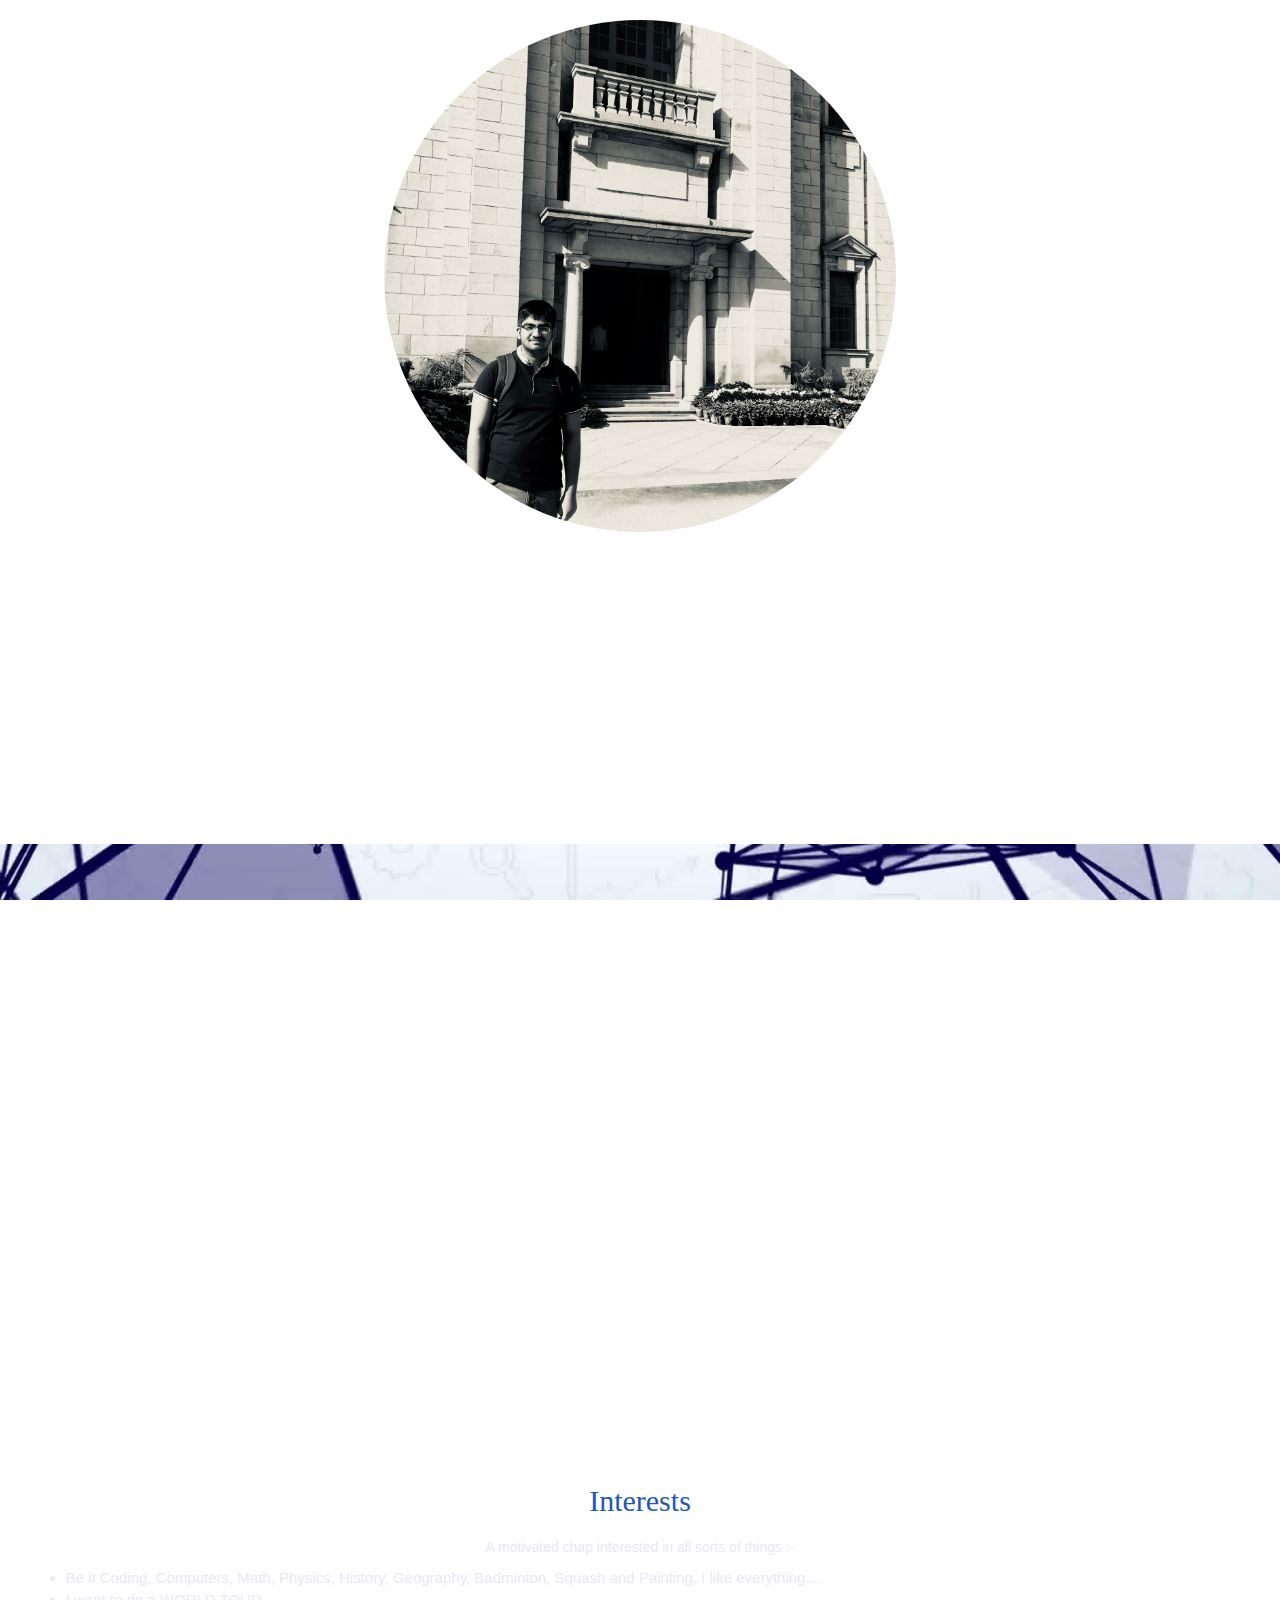
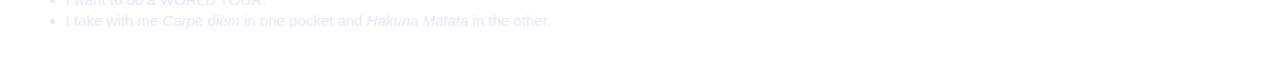
<file: aboutme.html>
<!DOCTYPE html>
<html>
<head>

 <link rel="shortcut icon" href="icon.ico">
  <link rel="stylesheet" href="https://maxcdn.bootstrapcdn.com/bootstrap/3.3.7/css/bootstrap.min.css">
   
<script src="https://ajax.googleapis.com/ajax/libs/jquery/3.3.1/jquery.min.js"></script>
<script src="https://maxcdn.bootstrapcdn.com/bootstrap/3.3.7/js/bootstrap.min.js"></script>
<link rel="stylesheet" href="aboutme.css">

</head>
<body>
<nav class="navbar navbar-fixed-top">
  <div class="container-fluid">
    <ul class="nav navbar-nav">
       <li class="active"><a href="index.html"><button class="button"><span>Home</span></button></a></li>
      <li class="active"><a href="aboutme.html"><button class="button"><span>About Me</span></button></a></li>
      <!-- <li class="active"><a href="AdityaCV.pdf"><button class="button"><span>Resume</span></button></a></li> -->
       <li class="active"><a href="courses.html"><button class="button"><span>Courses</span></button></a></li>
      <li class="active"><a href="projects.html"><button class="button"><span>Projects</span></button></a></li>
      <!-- <li class="active"><a href="team.html"><button class="button"><span>Our Team</span></button></a></li> -->
      <li class="active"><a href="contact.html"><button class="button"><span>Contact</span></button></a></li>
    </ul>
  </div>
</nav>
<div class="whitebg greytext cenalign"></div>
<br/>

<div><img src="./Images/IMG_1.jpg" alt="Avatar" class="imgcenter"></div>
<br/>
<div class="intro1 cenalign">
  <h3>About Me</h3>
</br>
  <h4 class="bluecol">Aditya Sharma</h4>
</br>
  <p>I am a Third Year Student at Indian Institute of Technology Bombay. I am pursuing a B.Tech Degree in Computer Science and Engineering and a minor in Physics. Born at the dawn of 21st Century, I have closely observed the technological changes around us. I wish to contribute in this Technological as well as Scientific Revolution brought by this century.<br><br>
    Ready and Steady for any upcoming challenge.<br>
    <br>
    <h4 class="bluecol"><button type="button" class="btn btn-info btn-lg" data-toggle="modal" data-target="#myModal">Ready...Steady... Challenge</button></h4></p></div>
</br>
<div class="parallax1"></div>
<div class="pad"><br/></br></div>
<div class="intro2 pad greytext whitebg">
  <h2 class="whitetext bluecol">Interests</h3></br>
  <p class="whitetext newfont">A motivated chap interested in all sorts of things :-
    <ul class="whitetext largefont15 leftalign newfont"> 
    <li>Be it Coding, Computers, Math, Physics, History, Geography, Badminton, Squash and Painting, I like everything....</li>
    <li> I want to do a WORLD TOUR.</li>
      <li> I take with me <i>Carpe diem</i> in one pocket and <i>Hakuna Matata</i> in the other.</li>
    </ul>
    </p>
  <br>
</div>


<!-- Modal -->
<div id="myModal" class="modal fade" role="dialog">
  <div class="modal-dialog">

    <!-- Modal content-->
    <div class="modal-content">
      <div class="modal-header">
        <button type="button" class="close" data-dismiss="modal">&times;</button>
        <h4 class="modal-title">Hey there!</h4>
      </div>
      <div class="modal-body">
        <p>I was born in 2000 in Delhi, heart of India. Lived almost all my years uptill now in Delhi and NCR region. Getting into IIT Bombay was the first time I would live so far from home for such a long timespan. This was a major challenge. And so is every difficulty you face in life. Life is full of challenges and they will hit you hard. Stay strong and fight.<br> <br><h3 class="cenalign bluecol"><b>Bring it on!!!</b></h3><br><br>
        Do you have any challenge for me which could induce my curiosity???</p>
      </div>
      <div class="modal-footer">
        <button type="button" class="btn btn-default" data-dismiss="modal">Close</button>
      </div>
    </div>

  </div>
</div>
</body>
</html>
</file>
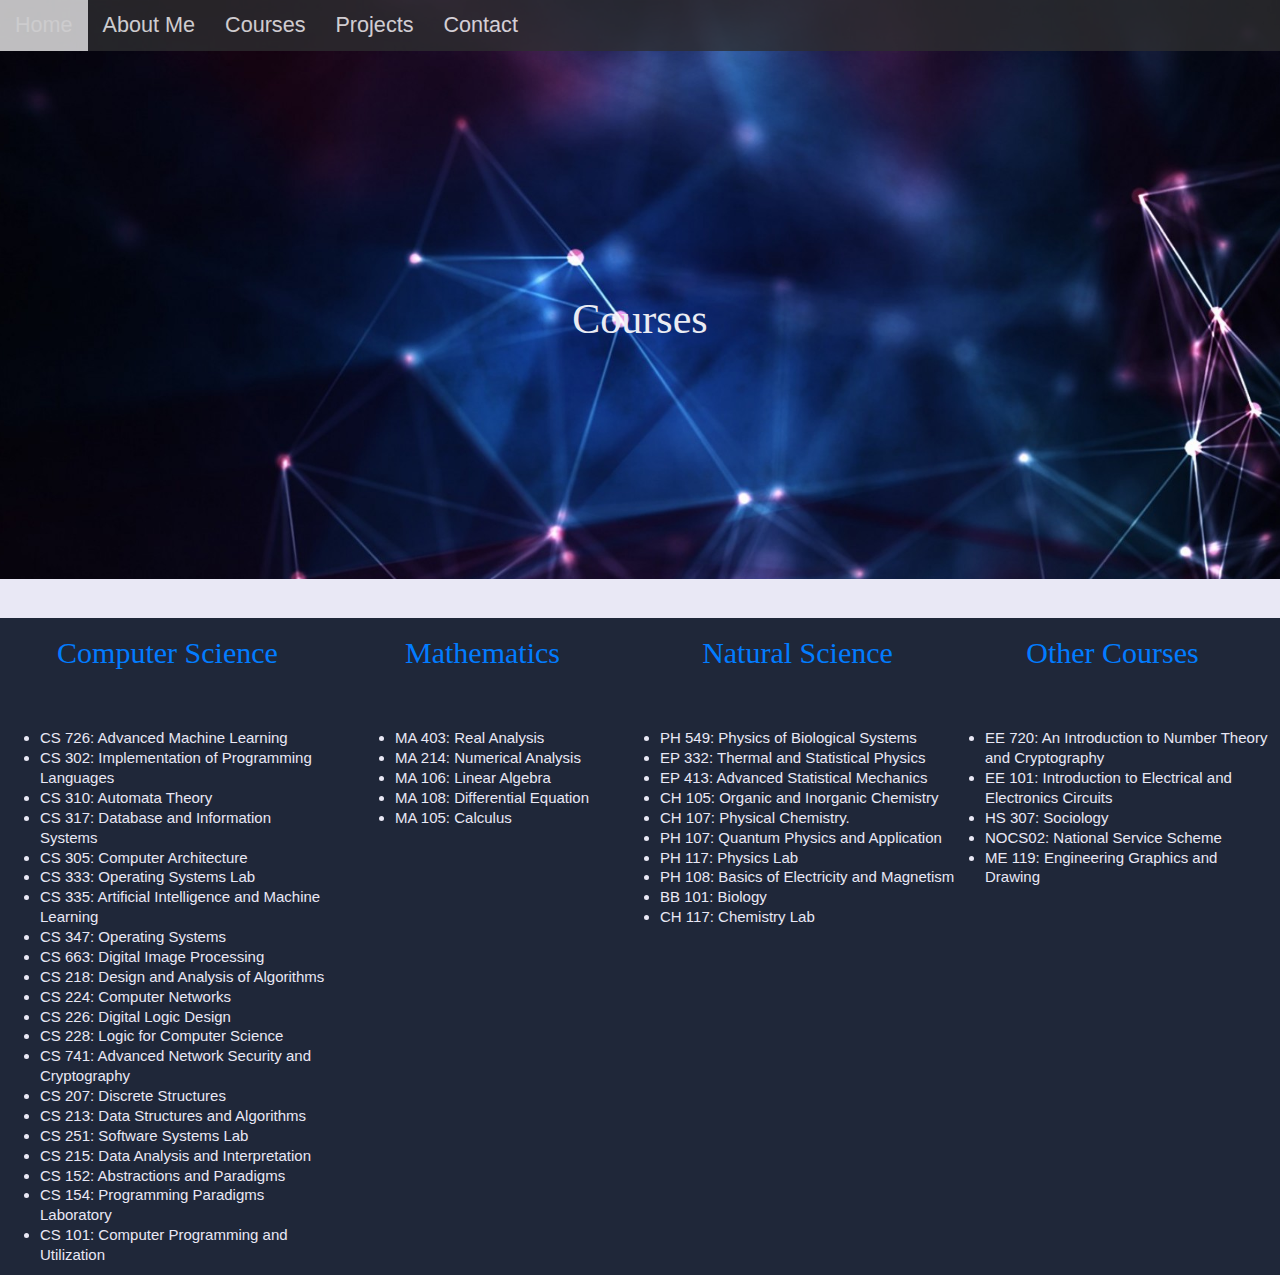
<file: courses.html>
<!DOCTYPE html>
<html>
<head>

<link rel="shortcut icon" href="icon.ico"> 
  <link rel="stylesheet" href="https://maxcdn.bootstrapcdn.com/bootstrap/3.3.7/css/bootstrap.min.css">
   
<script src="https://ajax.googleapis.com/ajax/libs/jquery/3.3.1/jquery.min.js"></script>
<script src="https://maxcdn.bootstrapcdn.com/bootstrap/3.3.7/js/bootstrap.min.js"></script>
<link rel="stylesheet" href="courses.css">
</head>
<body>
<nav class="navbar navbar-fixed-top">
  <div class="container-fluid">
    <ul class="nav navbar-nav">
   <li class="active"><a href="index.html"><button class="button"><span>Home</span></button></a></li>
      <li class="active"><a href="aboutme.html"><button class="button"><span>About Me</span></button></a></li>
      <!-- <li class="active"><a href="AdityaCV.pdf"><button class="button"><span>Resume</span></button></a></li> -->
       <li class="active"><a href="courses.html"><button class="button"><span>Courses</span></button></a></li>
      <li class="active"><a href="projects.html"><button class="button"><span>Projects</span></button></a></li>
      <!-- <li class="active"><a href="team.html"><button class="button"><span>Our Team</span></button></a></li> -->
      <li class="active"><a href="contact.html"><button class="button"><span>Contact</span></button></a></li>
    </ul>
  </div>
</nav>

<div class="parallax1">
  <br>  <br>  <br>  <br>  <br>  <br>  <br>  <br>  <br>  <br>  <br>  <br>  <br>  <br>  <br>
  <h1 style="color: rgb(234, 236, 243);">Courses</h1>
  <br>  <br>  <br>  <br>  <br>  <br>  <br>  <br>  <br>  <br>  <br>  <br>  
<div class="whitebg"><br/><br/></div>
<div class="intro2 full pad greytext whitebg">
  <br>
    <div class="full">
    <div class="full" style="float: left; width: 25%;">
      <h2 class="largefont30 lbcol">Computer Science</h2>
      <ul class="whitetext largefont15 leftalign newfont" style="padding-left: 30px;"> 
        <li>CS 726:	Advanced Machine Learning</li>
        <li>CS 302:	Implementation of Programming Languages</li> 	
        <li>CS 310:	Automata Theory </li>
        <li>CS 317:	Database and Information Systems</li> 	
        <li>CS 305:	Computer Architecture </li>
        <li>CS 333:	Operating Systems Lab</li> 
        <li>CS 335:	Artificial Intelligence and Machine Learning </li> 
        <li>CS 347:	Operating Systems </li> 
        <li>CS 663:	Digital Image Processing</li> 
        <li>CS 218:	Design and Analysis of Algorithms</li>
        <li>CS 224:	Computer Networks</li>
        <li>CS 226:	Digital Logic Design </li>
        <li>CS 228:	Logic for Computer Science </li>
        <li>CS 741:	Advanced Network Security and Cryptography</li>
        <li>CS 207: Discrete Structures</li>
        <li>CS 213: Data Structures and Algorithms</li>
        <li>CS 251: Software Systems Lab</li>
        <li>CS 215: Data Analysis and Interpretation</li>
        <li>CS 152: Abstractions and Paradigms</li>
        <li>CS 154: Programming Paradigms Laboratory</li>
        <li>CS 101: Computer Programming and Utilization</li>
        </ul>
    </div>
    <div class="full" style="float: left; width: 25%;">
      <h2 class="largefont30 lbcol">Mathematics</h2>
      <ul class="whitetext largefont15 leftalign newfont" style="padding-left: 70px;">
        <li>MA 403:	Real Analysis</li> 
        <li>MA 214: Numerical Analysis</li>
        <li>MA 106: Linear Algebra</li>
        <li>MA 108:	Differential Equation</li>
        <li>MA 105:	Calculus</li>
        </ul>
    </div>
    <div class="full" style="float: left; width: 25%;">
      <h2 class="largefont30 lbcol">Natural Science</h2>
      <ul class="whitetext largefont15 leftalign newfont" style="padding-left: 20px;"> 
        <li>PH 549:	Physics of Biological Systems</li>
        <li>EP 332: Thermal and Statistical Physics</li>
        <li>EP 413: Advanced Statistical Mechanics</li>
        <li>CH 105: Organic and Inorganic Chemistry</li>
        <li>CH 107: Physical Chemistry.</li>
        <li>PH 107: Quantum Physics and Application</li>
        <li>PH 117: Physics Lab</li>
        <li>PH 108: Basics of Electricity and Magnetism</li>
        <li>BB 101: Biology</li>
        <li>CH 117: Chemistry Lab</li></ul>
        </ul>
    </div>
    <div class="full" style="float: left; width: 25%;">
      <h2 class="largefont30 lbcol">Other Courses</h2>
      <ul class="whitetext largefont15 leftalign newfont" style="padding-left: 30px;">
        <li>EE 720:	An Introduction to Number Theory and Cryptography</li>
        <li>EE 101: Introduction to Electrical and Electronics Circuits</li>
        <li>HS 307:	Sociology</li>
        <li>NOCS02: National Service Scheme</li> 
        <li>ME 119: Engineering Graphics and Drawing</li>
        </ul>
    </div>
</div>>
  <!-- <h2 class="leftalign largefont30 lbcol">Semester 1</h2>
  <p class="whitetext newfont"><h4 class="whitetext newfont">Computer Science and Mathematics:</h4><br>
    <ul class="whitetext largefont15 leftalign newfont"> 
   
    <li> MA 105: Calculus</li>
    </ul>
    </p>
    <br>
     <p class="whitetext newfont"><h4 class="whitetext newfont">Natural Sciences:</h4><br>
    <ul class="whitetext largefont15 leftalign newfont"> 
    <li>CH 105: Organic and Inorganic Chemistry</li>
    <li>CH 107: Physical Chemistry.</li>
      <li>PH 107: Quantum Physics and Application</li>
      <li>PH 117: Physics Lab</li></ul>
    </p>
  <br>
   <p class="whitetext newfont"><h4 class="whitetext newfont">Other Courses:</h4><br>
    <ul class="whitetext largefont15 leftalign newfont"> 
    <li>ME 113: Workshop Practice</li>
      <li>NOCS01: National Service Scheme</li>
    </ul>
    </p>
    <br>

</div>        
<div class="whitebg"><br/><br/></div>

<div class="parallax2"></div>
<div class="whitebg"><br/><br/></div>
<div class="intro2 pad greytext whitebg">
  <br>
  <h2 class="leftalign largefont30 lbcol">Semester 2</h2>
   <p class="whitetext newfont"><h4 class="whitetext newfont">Computer Science and Mathematics:</h4><br>
    <ul class="whitetext largefont15 leftalign newfont"> 
    
    <li>MA 106: Linear Algebra</li>
    <li>MA 108: Differential Equations</li>
    </ul>
    </p>
    <br>
    <p class="whitetext newfont"><h4 class="whitetext newfont">Natural Sciences:</h4><br>
    <ul class="whitetext largefont15 leftalign newfont"> 
    
    </p>
  <br>
   <p class="whitetext newfont"><h4 class="whitetext newfont">Other Courses:</h4><br>
    <ul class="whitetext largefont15 leftalign newfont"> 
    
    
    </ul>
    </p>
    <br>

</div>        
<div class="whitebg"><br/><br/></div>

<div class="parallax4 whitetext cenalign"><br><br><br><br><br><br><br><br><br><br><br><br><br><br><br><br><br><br><br><br></div>

<div class="whitebg"><br/><br/></div>
<div class="intro2 pad greytext whitebg">
  <br>
  <h2 class="leftalign largefont30 lbcol zpad">Semester 3</h2>
    <h3 class="leftalign largefont20 lbcol">Current Semester</h3></br></br>
    <p class="whitetext newfont"><h4 class="whitetext newfont">Computer Science and Mathematics:</h4><br>
    <ul class="whitetext largefont15 leftalign newfont"> 
    
    </ul>
    </p>
    <br>
    <p class="whitetext newfont"><h4 class="whitetext newfont">Natural Sciences:</h4><br>
    <ul class="whitetext largefont15 leftalign newfont"> 
    
    </ul>
    </p>
  <br>
   
    </p>
    <br>

</div>        
<div class="whitebg"><br/><br/></div> -->

</body>
</html>
</file>
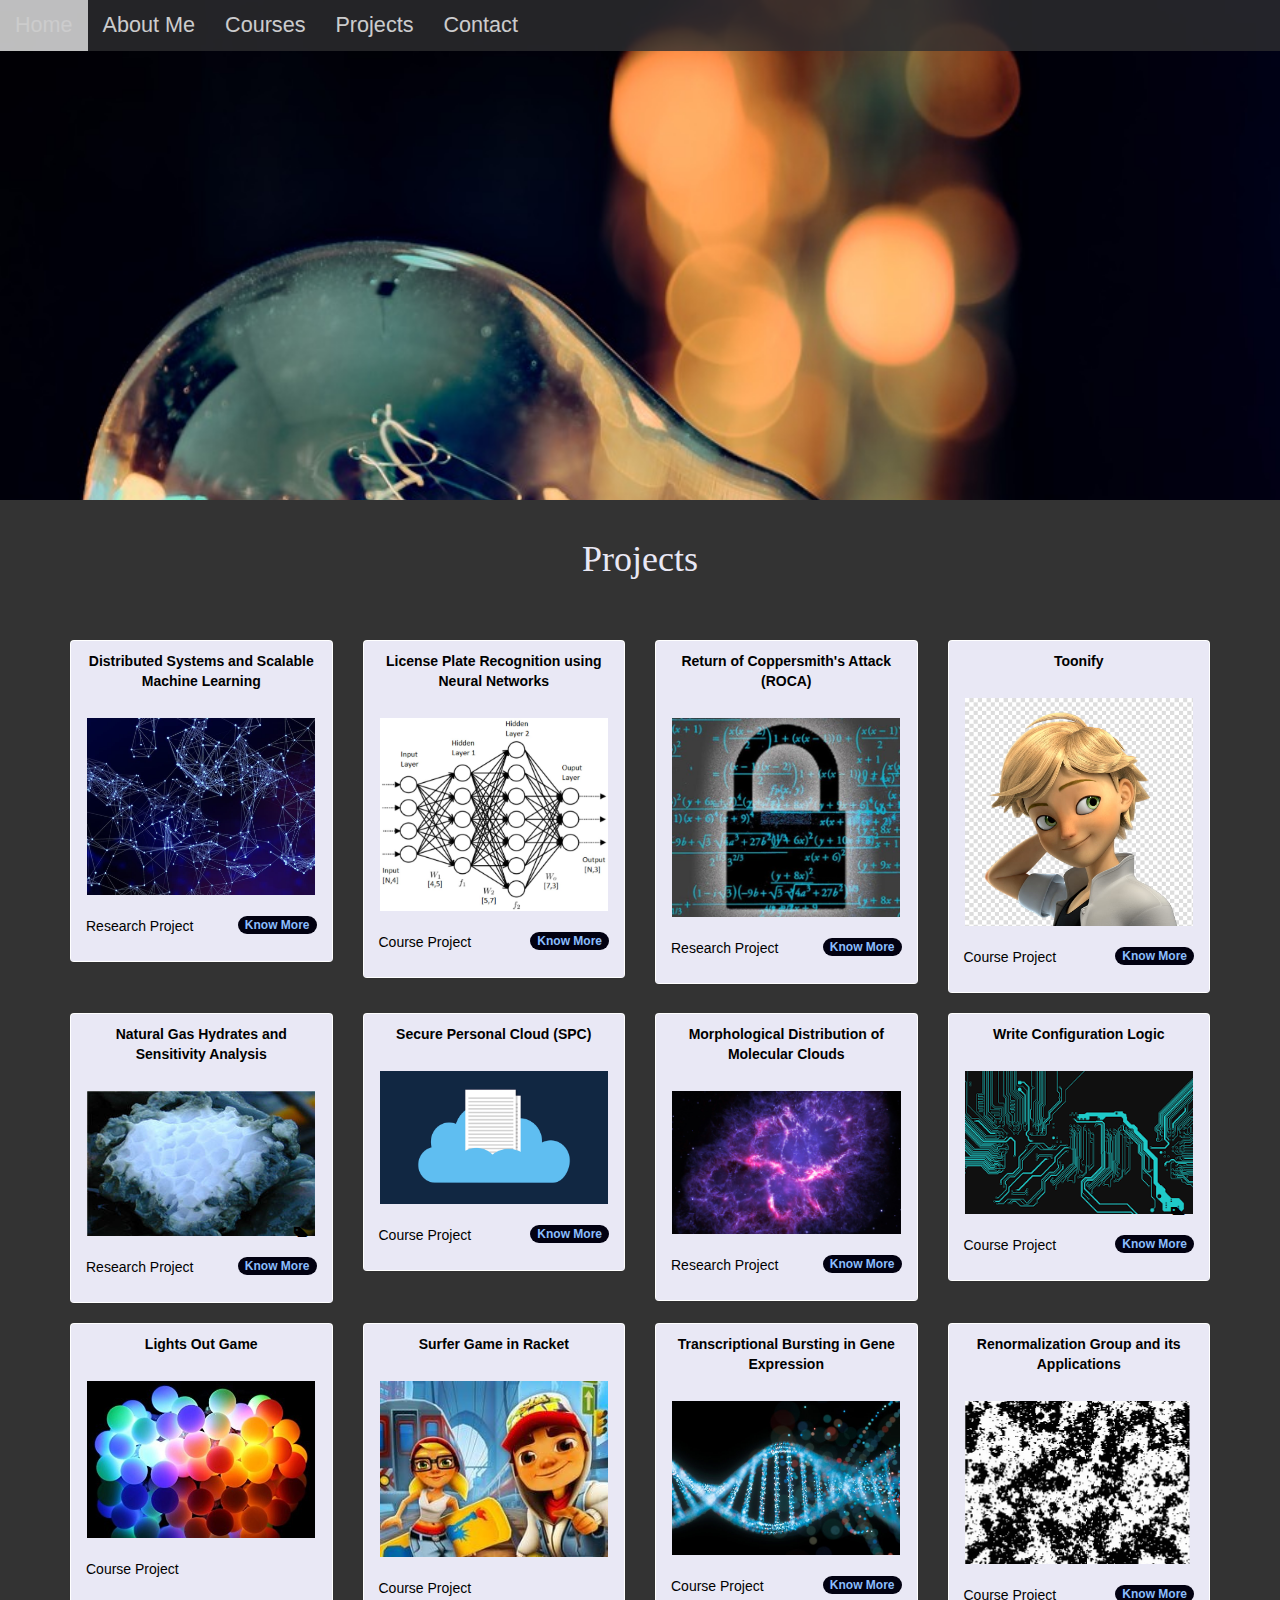
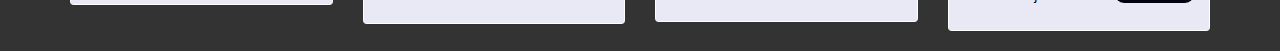
<file: projects.html>
<!DOCTYPE html>
<html>
<head>

 <link rel="shortcut icon" href="icon.ico">
  <link rel="stylesheet" href="https://maxcdn.bootstrapcdn.com/bootstrap/3.3.7/css/bootstrap.min.css">
   

<link rel="stylesheet" href="projects.css">
<head>
<body>
<nav class="navbar navbar-fixed-top">
  <div class="container-fluid">
     <ul class="nav navbar-nav">
       <li class="active"><a href="index.html"><button class="button"><span>Home</span></button></a></li>
      <li class="active"><a href="aboutme.html"><button class="button"><span>About Me</span></button></a></li>
      <!-- <li class="active"><a href="AdityaCV.pdf"><button class="button"><span>Resume</span></button></a></li> -->
       <li class="active"><a href="courses.html"><button class="button"><span>Courses</span></button></a></li>
      <li class="active"><a href="projects.html"><button class="button"><span>Projects</span></button></a></li>
      <!-- <li class="active"><a href="team.html"><button class="button"><span>Our Team</span></button></a></li> -->
      <li class="active"><a href="contact.html"><button class="button"><span>Contact</span></button></a></li>
    </ul>
  </div>
</nav>

<div class="parallax1"></div>


<div class="intro3 pad whitetext"><br><br><h1 class="whitetext">Projects</h1></br></br></br>
   <div class="container outerpadding">
      <div class="row">
        <div class="col-lg-3">
           <div class="panel">
              <div class="panel-heading" style="background-color:#e9e8f5;color:#000;"><strong>Distributed Systems and Scalable Machine Learning</strong></div>
              <div class="panel-body" style="background-color:#e9e8f5;color:#000;"> 
              <div class="boximg">
               <img src="./Images/dis.jpg" class="img-responsive">
               
               </div>
               
               
         <br>
              <p class="pull-left">Research Project<br>
                 
                     
              </p>
           
              <span class="badge pull-right" style="background-color:#020111"><a href="https://arxiv.org/abs/1910.12308">Know More</a></span>
            </div>
           </div>
        </div>
      
        
        <div class="col-lg-3">
           <div class="panel">
              <div class="panel-heading" style="background-color:#e9e8f5;color:#000;"><strong>License Plate Recognition using Neural Networks</strong></div>
              <div class="panel-body" style="background-color:#e9e8f5;color:#000;"> 
              <div class="boximg">
               <img src="./Images/NN.png" class="img-responsive">
               
               </div>
               
               
         <br>
              <p class="pull-left">Course Project<br>
                 
                     
              </p>
           
              <span class="badge pull-right" style="background-color:#020111"><a href="./Reports/LPR.pdf">Know More</a></span>
            </div>
           </div>
        </div>
      
        <div class="col-lg-3">
           <div class="panel">
              <div class="panel-heading" style="background-color:#e9e8f5;color:#000;"><strong>Return of Coppersmith's Attack (ROCA)</strong></div>
              <div class="panel-body" style="background-color:#e9e8f5;color:#000;">
              
              <div class="boximg">
               <img src="./Images/crypto.jpg" class="img-responsive">
               
               </div>
               
               
         <br>
              <p class="pull-left">Research Project<br>
                 
                     
              </p>
           
              <span class="badge pull-right" style="background-color:#020111"><a href="./Reports/ROCA.pdf">Know More</a></span>
            </div>
           </div>
        </div>
      
        
         <div class="col-lg-3">
            <div class="panel">
               <div class="panel-heading" style="background-color:#e9e8f5;color:#000;"><strong>Toonify</strong></div>
               <div class="panel-body" style="background-color:#e9e8f5;color:#000;"> 
               <div class="boximg">
                <img src="./Images/toonify.jpg" class="img-responsive">
                
                </div>
                
                
          <br>
               <p class="pull-left">Course Project<br>
                  
                      
               </p>
            
               <span class="badge pull-right" style="background-color:#020111"><a href="./Reports/Toonify.pdf">Know More</a></span>
               </div>
            </div>
         </div>
      </div>
      </div>
<div class="container outerpadding">
<div class="row">
   <div class="col-lg-3">
      <div class="panel">
         <div class="panel-heading" style="background-color:#e9e8f5;color:#000;"><strong>Natural Gas Hydrates and Sensitivity Analysis</strong></div>
         <div class="panel-body" style="background-color:#e9e8f5;color:#000;">
         
         <div class="boximg">
          <img src="./Images/natgas.jpg" class="img-responsive">
   
          <span class="likebut glyphicon glyphicon-tag"></span>
          </div>
          
          
    <br>
         <p class="pull-left">Research Project<br>
         
                
         </p>
      
         <span class="badge pull-right" style="background-color:#020111"><a href="./Reports/NGH.pdf">Know More</a></span>
       </div>
      </div>
     </div>
      <div class="col-lg-3">
         <div class="panel">
            <div class="panel-heading" style="background-color:#e9e8f5;color:#000;"><strong>Secure Personal Cloud (SPC)</strong></div>
            <div class="panel-body" style="background-color:#e9e8f5;color:#000;">  
            <div class="boximg">
             <img src="./Images/cloud.png" class="img-responsive">
             
             </div>
             
             
       <br>
            <p class="pull-left">Course Project<br>
               
                   
            </p>
         
            <span class="badge pull-right" style="background-color:#020111"><a href="./Reports/spc.pdf">Know More</a></span>
          </div>
         </div>
      </div>

  
 

  <div class="col-lg-3">
     <div class="panel">
        <div class="panel-heading" style="background-color:#e9e8f5;color:#000;"><strong>Morphological Distribution of Molecular Clouds</strong></div>
        <div class="panel-body" style="background-color:#e9e8f5;color:#000;">
        
        <div class="boximg">
         <img src="./Images/molclo.jpg" class="img-responsive">
         
         </div>
         
         
   <br>
        <p class="pull-left">Research Project<br>
           
               
        </p>
     
        <span class="badge pull-right" style="background-color:#020111"><a href="./Reports/Mol.pdf">Know More</a></span>
      </div>
     </div>
  </div>

  <div class="col-lg-3">
     <div class="panel">
        <div class="panel-heading" style="background-color:#e9e8f5;color:#000;"><strong>Write Configuration Logic</strong></div>
        <div class="panel-body" style="background-color:#e9e8f5;color:#000;">
        
        <div class="boximg">
         <img src="./Images/write.png" class="img-responsive">
  
         <span class="likebut glyphicon glyphicon-tag"></span>
         </div>
         
         
   <br>
        <p class="pull-left">Course Project<br>
        
               
        </p>
     
        <span class="badge pull-right" style="background-color:#020111"><a href="./Reports/write.pdf">Know More</a></span>
      </div>
     </div>
    </div>
   </div>
</div>

  <div class="container outerpadding">
   <div class="row">
   <div class="col-lg-3">
      <div class="panel">
         <div class="panel-heading" style="background-color:#e9e8f5;color:#000;"><strong>Lights Out Game</strong></div>
         <div class="panel-body" style="background-color:#e9e8f5;color:#000;"> 
         <div class="boximg">
          <img src="./Images/lights.jpg" class="img-responsive">
          
          </div>
          
          
    <br>
         <p class="pull-left">Course Project<br>
            
                
         </p>
      
         <!-- <span class="badge pull-right" style="background-color:#020111"><a href="">Know More</a></span> -->
       </div>
      </div>
   </div>
  
  <div class="col-lg-3">
     <div class="panel">
        <div class="panel-heading" style="background-color:#e9e8f5;color:#000;"><strong>Surfer Game in Racket</strong></div>
        <div class="panel-body" style="background-color:#e9e8f5;color:#000;">  
        <div class="boximg">
         <img src="./Images/subway.jpg" class="img-responsive">
         
         </div>
         
         
   <br>
        <p class="pull-left">Course Project<br>
           
               
        </p>
     
        <!-- <span class="badge pull-right" style="background-color:#020111"><a href="">Know More</a></span> -->
      </div>
     </div>
  </div>

  <div class="col-lg-3">
   <div class="panel">
      <div class="panel-heading" style="background-color:#e9e8f5;color:#000;"><strong>Transcriptional Bursting in Gene Expression</strong></div>
      <div class="panel-body" style="background-color:#e9e8f5;color:#000;">  
      <div class="boximg">
       <img src="./Images/gene.jpg" class="img-responsive">
       
       </div>
       
       
 <br>
      <p class="pull-left">Course Project<br>
         
             
      </p>
   
      <span class="badge pull-right" style="background-color:#020111"><a href="./Reports/gene.pdf">Know More</a></span>
    </div>
   </div>
</div>

<div class="col-lg-3">
   <div class="panel">
      <div class="panel-heading" style="background-color:#e9e8f5;color:#000;"><strong>Renormalization Group and its Applications</strong></div>
      <div class="panel-body" style="background-color:#e9e8f5;color:#000;">  
      <div class="boximg">
       <img src="./Images/renorm.png" class="img-responsive">
       
       </div>
       
       
 <br>
      <p class="pull-left">Course Project<br>
         
             
      </p>
   
      <span class="badge pull-right" style="background-color:#020111"><a href="./Reports/renorm.pdf">Know More</a></span>
    </div>
   </div>
</div>

  

  


  </div>


  </div>





<script src="https://ajax.googleapis.com/ajax/libs/jquery/3.3.1/jquery.min.js"></script>
<script src="https://maxcdn.bootstrapcdn.com/bootstrap/3.3.7/js/bootstrap.min.js"></script>

</body>
</html>
</file>
<file: aboutme.css>
.navbar {
    overflow: hidden;
    background-color: #333;
    font-family: Georgia, Helvetica, sans-serif;
    padding: 0px 0px;
    margin-bottom: 0;
    background-color: #2d2d30;
    border: 0;
    font-size: 3vh !important;
    letter-spacing: 2vh;
    opacity: 0;
    transition: all 0.7s;
}

.navbar a {
    float: left;
    font-size: 2vh;
    color: white;
    text-align: center;
    padding: 2vh 2vh;
    text-decoration: none;
}


.navbar a:hover, .dropdown:hover .dropbtn {
    background-color: black;
}

.dropdown-content {
    display: none;
    position: absolute;
    background-color: #f9f9f9;
    min-width: 160px;
    box-shadow: 0px 1vh 2vh 0px rgba(0,0,0,0.2);
    z-index: 1;
}

.dropdown-content a {
    float: none;
    color: black;
    padding: 12px 16px;
    text-decoration: none;
    display: block;
    text-align: left;
}

.dropdown-content a:hover {
    background-color: #ddd;
}

.dropdown:hover .dropdown-content {
    display: block;
}

.button {
  border-radius: 0px;
  background-color: inherit;
  border: none;
  color: white;
  text-align: center;
  font-size: 2.4vh;
  padding: 0px 0px;
  
  cursor: pointer;
  margin: 0px;
}

.button span {
  cursor: pointer;
  display: inline-block;
  position: relative;
  transition: 0.5s;
}

.button span:after {
  content: '\27a4';
  position: absolute;
  color: black;
  opacity: 0;
  top: 0;
  right: -25px;
  transition: 0.1s;
}

.button:hover span {
    padding-right: 20px;
    background-color: #eee;
    color: black;
}

.button:hover span:after {
    opacity: 0.8;
    color: black;
    background-color: #eee;
    right: 0;
}

.button1 {
  border-radius: 0px;
  background-color: black;
  border: none;
  color: white;
  text-align: center;
  font-size: 2.4vh;
  padding: 2vh 2vh;
  transition: all 0.5s;
  cursor: pointer;
  margin: 0px;
}

.button1 span {
  cursor: pointer;
  display: inline-block;
  position: relative;
  transition: 0.5s;
}

.button1 span:after {
  content: '\27a4';
  position: absolute;
  opacity: 0;
  top: 0;
  right: -25px;
  transition: 0.5s;
}

.button1:hover span {
    padding-right: 20px;
    color: black;
}

.button1:hover span:after {
  opacity: 0.8;
  right: 0;
  color: black;
}


.imgcenter{
    display: block;
    margin-left: 30vw;
    margin-right: 30vw;
    height: 40vw;
    border-radius: 50%;
    transition: all 1s;
    position: fixed;
    z-index: 0;
}

.imgright {
    display: block;
    margin-left: 20px;
    border-radius: 50%;
    height: 500px;
}


.container-fluid{
    width: 100%;
    padding: 0px;
    padding-right: 0px; padding-left: 0px; margin-right: 0px; margin-left: 0px; }

.dropdown .dropdown-menu {
    -webkit-transition: all 0.3s;
    -moz-transition: all 0.3s;
    -ms-transition: all 0.3s;
    -o-transition: all 0.3s;
    transition: all 0.3s;

    max-height: 0;
    display: block;
    overflow: hidden;
    opacity: 0;
}

.dropdown.open .dropdown-menu {
    max-height: 300px;
    opacity: 1;
}

.carousel {
    position: relative;
    width: 100%;
}


.navbar-fixed-top {
    top: 0;
    border-width: 0 0 0;
}
.navbar-fixed-bottom, .navbar-fixed-top {
    right: 0;
    left: 0;
    z-index: 1030;
}

body{
   background-color: #fff;
}

.nav > li > a:hover{
    color: black;
}

.centeralign{
    color: #fff;
    text-align: center;
}
.cenalign{
    text-align: center;
}
.rightalign{
    text-align: right;
}
.leftalign{
    text-align: left;
}
.gf{
    font-family: Georgia, serif;
}
.whitetext{
  color: #e9e8f5;
}
.whitebg{
  background-color: #e9e8f5;
}
.greytext{
  color: #333;
}
.greybg{
  background-color: #333;
}

.parallax1 {
    /* The image used */
    background: url("./Images/img_parallax1.png");

    /* Set a specific height */
    min-height: 600px; 

    /* Create the parallax scrolling effect */
    background-attachment: fixed;
    background-position: center;
    background-repeat: no-repeat;
    background-size: cover;
}


.intro1 {
    text-align: center;
    color: #333;
    padding-right: 15vw;
    padding-left: 15vw;
    margin-top: 40vw;
    opacity: 0;
    transition: all 1s;
    position: relative;
}

.intro2 {
    text-align: center;
    color: #333;
    padding-right: 2vw;
    padding-left: 2vw;
    transition: all 1s;
}
.intro3 {
    text-align: center;
    color: #333;
    padding-right: 110px;
    padding-left: 300px;
    margin-bottom: 0px;
    
}
.newfont{
  font-family: "Helvetica Neue",Helvetica,Arial,sans-serif;
}

.pad{
  background-color: rgb(255, 255, 255);
}
.h1, .h2, .h3, .h4, .h5, .h6, h1, h2, h3, h4, h5, h6 {
    font-family: Georgia, serif,sans-serif;
    margin-top: 0px;
    margin-bottom: 0px;
    font-weight: 500;
    line-height: 1.1;
    color: inherit;
    background-color: inherit;
}
.bluecol{
    color: #2159b2;}
.largefont20{
    font-size: 20px;
}
.largefont15{
    font-size: 15px;
}
.largefont30{
    font-size: 30px;
}

.row {
    display: -ms-flexbox; 
    display: flex;
    -ms-flex-wrap: wrap; 
    flex-wrap: wrap;
    padding: 0 0.5vw;
}


.column {
-ms-flex: 25%; 
flex: 25%;
padding: 0vw 0.5vw 0vw 0vw;
}

.column img {
margin-top: 0.5vw;
vertical-align: middle;
}

.hiddenclass {
    visibility: hidden;
    transition: all 1s;
}

.class1 {
      opacity: 0;
      transition: all 1s;
}

.class2 {
    opacity: 0;
    transition: all 1s;
}
.class3 {
    opacity: 0;
    transition: all 1s;
}

.class4 {
    opacity: 0;
    transition: all 1s;
}


.temp1 {
    /* visibility: hidden; */
    opacity: 0;
    margin-left: 0vw;
    width: 0vw;
    height: 20vh;
    margin-top: 20vh;
    transition: transform 1s;
    background-color: rgb(49, 68, 179);
    transition: all 1s;
    z-index: 2;
    float: left;
    position: absolute;
    
  }
  
  .temp2 {
    /* visibility: hidden; */
    opacity: 0;
    margin-top: 40vh;
    margin-left: 100vw;
    width: 0vw;
    height: 20vh;
    transition: transform 1s;
    background-color: rgb(0, 63, 180);
    float: left;
    transition: all 1s;
    z-index: 2;
    position: absolute;
  }
  
  .temp3 {
    /* visibility: hidden; */
    opacity: 0;
    margin-left: 0vw;
    margin-top: 60vh;
    width: 0vw;
    height: 20vh;
    transition: transform 1s;
    background-color: rgb(2, 51, 107);
    float: left;
    transition: all 1s;
    z-index: 2;
    position: absolute;
  }
</file>
<file: courses.css>
html,body { 
  height: 100%; 
  margin: 0px; 
  padding: 0px; 
  position: relative;
}
  
.full {  
  height: 100%;
}

.navbar {
  overflow: hidden;
  background-color: #333;
  font-family: Georgia, Helvetica, sans-serif;
  padding: 0px 0px;
   margin-bottom: 0;
  background-color: #2d2d30;
  border: 0;
  font-size: 3vh !important;
  letter-spacing: 2vh;
  opacity: 0.8;
  transition: top 0.7s;
}

.navbar a {
  float: left;
  font-size: 2vh;
  color: white;
  text-align: center;
  padding: 2vh 2vh;
  text-decoration: none;
}


.navbar a:hover, .dropdown:hover .dropbtn {
  background-color: black;
}

.dropdown-content {
  display: none;
  position: absolute;
  background-color: #f9f9f9;
  min-width: 160px;
  box-shadow: 0px 8px 16px 0px rgba(0,0,0,0.2);
  z-index: 1;
}

.dropdown-content a {
  float: none;
  color: black;
  padding: 12px 16px;
  text-decoration: none;
  display: block;
  text-align: left;
}

.dropdown-content a:hover {
  background-color: #ddd;
}

.dropdown:hover .dropdown-content {
  display: block;
}

.button {
border-radius: 0px;
background-color: inherit;
border: none;
color: white;
text-align: center;
font-size: 2.4vh;
padding: 0px 0px;

cursor: pointer;
margin: 0px;
}

.button span {
  cursor: pointer;
  display: inline-block;
  position: relative;
  transition: 0.5s;
}

.button span:after {
  content: '\27a4';
  position: absolute;
  color: black;
  opacity: 0;
  top: 0;
  right: -25px;
  transition: 0.1s;
}

.button:hover span {
    padding-right: 20px;
    background-color: #eee;
    color: black;
}

.button:hover span:after {
    opacity: 0.8;
    color: black;
    background-color: #eee;
    right: 0;
}


.button1 {
  border-radius: 0px;
  background-color: black;
  border: none;
  color: white;
  text-align: center;
  font-size: 2.4vh;
  padding: 2vh 2vh;
  transition: all 0.5s;
  cursor: pointer;
  margin: 0px;
}


.button1 span {
  cursor: pointer;
  display: inline-block;
  position: relative;
  transition: 0.5s;
}

.button1 span:after {
  content: '\27a4';
  position: absolute;
  opacity: 0;
  top: 0;
  right: -25px;
  transition: 0.5s;
}

.button1:hover span {
    padding-right: 20px;
    color: black;
}

.button1:hover span:after {
  opacity: 0.8;
  right: 0;
  color: black;
}


.imgcenter{
    display: block;
    margin-left: auto;
    margin-right: auto;
    border-radius: 50%;
    height: 500px;
}

.imgright {
    display: block;
    margin-left: 20px;
    border-radius: 50%;
    height: 500px;
}



.container-fluid{
    width: 100%;
    padding: 0px;
    padding-right: 0px; padding-left: 0px; margin-right: 0px; margin-left: 0px; }

.dropdown .dropdown-menu {
    -webkit-transition: all 0.3s;
    -moz-transition: all 0.3s;
    -ms-transition: all 0.3s;
    -o-transition: all 0.3s;
    transition: all 0.3s;

    max-height: 0;
    display: block;
    overflow: hidden;
    opacity: 0;
}

.dropdown.open .dropdown-menu {
    max-height: 300px;
    opacity: 1;
}

.carousel {
    position: relative;
    width: 100%;
}


.navbar-fixed-top {
    top: 0;
    border-width: 0 0 0;
}
.navbar-fixed-bottom, .navbar-fixed-top {
    right: 0;
    left: 0;
    z-index: 1030;
}

body{
   background-color: #fff;
}

.nav > li > a:hover{
    color: black;
}

.centeralign{
    color: #fff;
    text-align: center;
}
.cenalign{
    text-align: center;
}
.rightalign{
    text-align: right;
}
.leftalign{
    text-align: left;
}
.gf{
    font-family: Georgia, serif;
}
.whitetext{
  color: #e9e8f5;
}
.whitebg{
  background-color: #e9e8f5;
}
.greytext{
  color: #333;
}
.greybg{
  background-color: #333;
}

.parallax1 {
    /* The image used */
    background: url("./Images/courses3.jpg");

    /* Set a specific height */
    min-height: 600px; 

    /* Create the parallax scrolling effect */
    background-attachment: fixed;
    background-position: center;
    background-repeat: no-repeat;
    background-size: cover;
}

.parallax2 {
      /* The image used */
    background-image: url("./Images/courses1.jpg");

    /* Set a specific height */
    min-height: 600px; 
    /* Create the parallax scrolling effect */
    background-attachment: fixed;
    background-position: center;
    background-repeat: no-repeat;
    background-size: cover;

}

.parallax3 {
      /* The image used */
    background-image: url("./Images/courses3.jpg");

    /* Set a specific height */
    min-height: 1500px; 
    /* Create the parallax scrolling effect */
    background-attachment: fixed;
    background-position: center;
    background-repeat: no-repeat;
    background-size: cover;

}

.parallax4 {
      /* The image used */
    background-image: url("./Images/courses2.jpg");

    /* Set a specific height */
    min-height: 600px; 
    /* Create the parallax scrolling effect */
    background-attachment: fixed;
    background-position: center;
    background-repeat: no-repeat;
    background-size: cover;

}

.intro1 {
    text-align: center;
    color: #1F2739;
    padding-right: 300px;
    padding-left: 300px;
    margin-bottom: 0px;
}

.intro2 {
    text-align: center;
    color: #1F2739;
    padding-right: 10px;
    padding-left: 10px;
    margin-bottom: 0px;
}
.intro3 {
    text-align: center;
    color: #1F2739;
    padding-right: 110px;
    padding-left: 300px;
    margin-bottom: 0px;body {
  font-family: 'Open Sans', sans-serif;
  font-weight: 300;
  line-height: 1.42em;
  color:#A7A1AE;
  background-color:#1F2739;
}

h1 {
  font-size:3em; 
  font-weight: 300;
  line-height:1em;
  text-align: center;
  color: #4DC3FA;
}

h2 {
  font-size:1em; 
  font-weight: 300;
  text-align: center;
  display: block;
  line-height:1em;
  padding-bottom: 2em;
  color: #FB667A;
}

h2 a {
  font-weight: 700;
  text-transform: uppercase;
  color: #FB667A;
  text-decoration: none;
}

.blue { color: #185875; }
.yellow { color: #FFF842; }

.container th h1 {
    font-weight: bold;
    font-size: 1em;
  text-align: left;
  color: #185875;
}

.container td {
    font-weight: normal;
    font-size: 1em;
  -webkit-box-shadow: 0 2px 2px -2px #0E1119;
     -moz-box-shadow: 0 2px 2px -2px #0E1119;
          box-shadow: 0 2px 2px -2px #0E1119;
}

.container {
    text-align: left;
    overflow: hidden;
    width: 80%;
    margin: 0 auto;
  display: table;
  padding: 0 0 8em 0;
}

.container td, .container th {
    padding-bottom: 2%;
    padding-top: 2%;
  padding-left:2%;  
}

/* Background-color of the odd rows */
.container tr:nth-child(odd) {
    background-color: #323C50;
}

/* Background-color of the even rows */
.container tr:nth-child(even) {
    background-color: #2C3446;
}

.container th {
    background-color: #1F2739;
}

.container td:first-child { color: #FB667A; }

    
}
.newfont{
  font-family: "Helvetica Neue",Helvetica,Arial,sans-serif;
}

.pad{
  background-color: #1F2739;
}
.h1, .h2, .h3, .h4, .h5, .h6, h1, h2, h3, h4, h5, h6 {
    font-family: Georgia, serif,sans-serif;
    margin-top: 0px;
    margin-bottom: 0px;
    font-weight: 500;
    line-height: 1.1;
    color: inherit;
    background-color: inherit;
}
.bluecol{
    color: #2159b2;}

.lbcol{
    color: #027cff;}
.largefont20{
    font-size: 20px;
}
.largefont15{
    font-size: 15px;
}
.largefont30{
    font-size: 30px;
}

body {
  font-family: 'Open Sans', sans-serif;
  font-weight: 300;
  line-height: 1.42em;
  color:#A7A1AE;
  background-color:#1F2739;
}

h1 {
  font-size:3em; 
  font-weight: 300;
  line-height:1em;
  text-align: center;
  color: #4DC3FA;
}

h2 {
  font-size:1em; 
  font-weight: 300;
  text-align: center;
  display: block;
  line-height:1em;
  padding-bottom: 2em;
  color: #FB667A;
}

h2 a {
  font-weight: 700;
  text-transform: uppercase;
  color: #FB667A;
  text-decoration: none;
}

.blue { color: #185875; }
.yellow { color: #FFF842; }

.container th h1 {
    font-weight: bold;
    font-size: 1em;
  text-align: left;
  color: #185875;
}

.container td {
    font-weight: normal;
    font-size: 1em;
  -webkit-box-shadow: 0 2px 2px -2px #0E1119;
     -moz-box-shadow: 0 2px 2px -2px #0E1119;
          box-shadow: 0 2px 2px -2px #0E1119;
}

.container {
    text-align: left;
    overflow: hidden;
    width: 80%;
    margin: 0 auto;
  display: table;
  padding: 0 0 8em 0;
}

.container td, .container th {
    padding-bottom: 2%;
    padding-top: 2%;
  padding-left:2%;  
}

/* Background-color of the odd rows */
.container tr:nth-child(odd) {
    background-color: #323C50;
}
/* Background-color of the even rows */
.container tr:nth-child(even) {
    background-color: #2C3446;
}
.container th {
    background-color: #fff;
}
.container td:first-child { color: #FB667A; }
.zpad{
  padding-bottom: 6px;
}
</file>
<file: projects.css>
a { 
  color: rgb(139, 189, 253); 
}

.navbar {
  overflow: hidden;
  background-color: #333;
  font-family: Georgia, Helvetica, sans-serif;
  padding: 0px 0px;
   margin-bottom: 0;
  background-color: #2d2d30;
  border: 0;
  font-size: 3vh !important;
  letter-spacing: 2vh;
  opacity: 0.8;
}

.navbar a {
  float: left;
  font-size: 2vh;
  color: white;
  text-align: center;
  padding: 2vh 2vh;
  text-decoration: none;
}


.navbar a:hover, .dropdown:hover .dropbtn {
  background-color: black;
}

.dropdown-content {
  display: none;
  position: absolute;
  background-color: #f9f9f9;
  min-width: 160px;
  box-shadow: 0px 8px 16px 0px rgba(0,0,0,0.2);
  z-index: 1;
}

.dropdown-content a {
  float: none;
  color: black;
  padding: 12px 16px;
  text-decoration: none;
  display: block;
  text-align: left;
}

.dropdown-content a:hover {
  background-color: #ddd;
}

.dropdown:hover .dropdown-content {
  display: block;
}

.button {
border-radius: 0px;
background-color: inherit;
border: none;
color: white;
text-align: center;
font-size: 2.4vh;
padding: 0px 0px;

cursor: pointer;
margin: 0px;
}

.button span {
  cursor: pointer;
  display: inline-block;
  position: relative;
  transition: 0.5s;
}

.button span:after {
  content: '\27a4';
  position: absolute;
  color: black;
  opacity: 0;
  top: 0;
  right: -25px;
  transition: 0.1s;
}

.button:hover span {
    padding-right: 20px;
    background-color: #eee;
    color: black;
}

.button:hover span:after {
    opacity: 0.8;
    color: black;
    background-color: #eee;
    right: 0;
}

.button1 {
  border-radius: 0px;
  background-color: black;
  border: none;
  color: white;
  text-align: center;
  font-size: 2.4vh;
  padding: 2vh 2vh;
  transition: all 0.5s;
  cursor: pointer;
  margin: 0px;
}


.button1 span {
  cursor: pointer;
  display: inline-block;
  position: relative;
  transition: 0.5s;
}

.button1 span:after {
  content: '\27a4';
  position: absolute;
  opacity: 0;
  top: 0;
  right: -25px;
  transition: 0.5s;
}

.button1:hover span {
    padding-right: 20px;
    color: black;
}

.button1:hover span:after {
  opacity: 0.8;
  right: 0;
  color: black;
}


.imgcenter{
    display: block;
    margin-left: auto;
    margin-right: auto;
    border-radius: 50%;
    height: 40vh;
}

.imgright {
    display: block;
    margin-left: 20px;
    border-radius: 50%;
    height: 500px;
}


.carousel-inner > .item > img,
.carousel-inner > .item > a > img {

}

.container-fluid{
    width: 100%;
    padding: 0px;
    padding-right: 0px; padding-left: 0px; margin-right: 0px; margin-left: 0px; }

.dropdown .dropdown-menu {
    -webkit-transition: all 0.3s;
    -moz-transition: all 0.3s;
    -ms-transition: all 0.3s;
    -o-transition: all 0.3s;
    transition: all 0.3s;

    max-height: 0;
    display: block;
    overflow: hidden;
    opacity: 0;
}

.dropdown.open .dropdown-menu {
    max-height: 300px;
    opacity: 1;
}

.carousel {
    position: relative;
    width: 100%;
}


.navbar-fixed-top {
    top: 0;
    border-width: 0 0 0;
}
.navbar-fixed-bottom, .navbar-fixed-top {
    right: 0;
    left: 0;
    z-index: 1030;
}

body{
   background-color: #fff;
}

.nav > li > a:hover{
    color: black;
}

.centeralign{
    color: #fff;
    text-align: center;
}
.cenalign{
    text-align: center;
}
.rightalign{
    text-align: right;
}
.leftalign{
    text-align: left;
}
.gf{
    font-family: Georgia, serif;
}
.whitetext{
  color: #e9e8f5;
}
.whitebg{
  background-color: #e9e8f5;
}
.greytext{
  color: #333;
}
.greybg{
  background-color: #333;
}

.parallax1 {
    /* The image used */
    background: url("./Images/bulb.jpg");

    /* Set a specific height */
    min-height: 500px; 

    /* Create the parallax scrolling effect */
    background-attachment: fixed;
    background-position: center;
    background-repeat: no-repeat;
    background-size: cover;
}


.intro1 {
    text-align: center;
    color: #333;
    padding-right: 300px;
    padding-left: 300px;
    margin-bottom: 0px;
}

.intro2 {
    text-align: center;
    color: #333;
    padding-right: 200px;
    padding-left: 100px;
    margin-bottom: 0px;
}
.intro3 {
    text-align: center;
    color: #333;
    padding-right: 20px;
    padding-left: 20px;
    margin-bottom: 0px;
    
}
.newfont{
  font-family: "Helvetica Neue",Helvetica,Arial,sans-serif;
}

.pad{
  background-color: #333;
}
.h1, .h2, .h3, .h4, .h5, .h6, h1, h2, h3, h4, h5, h6 {
    font-family: Georgia, serif,sans-serif;
    margin-top: 0px;
    margin-bottom: 0px;
    font-weight: 500;
    line-height: 1.1;
    color: inherit;
    background-color: inherit;
}
.bluecol{
    color: #2159b2;}
.largefont20{
    font-size: 20px;
}
.largefont15{
    font-size: 15px;
}
.largefont30{
    font-size: 30px;
}
.boximg{
  position: relative;
  overflow: hidden;
  }
  
.boximg img{
    transition: all ease-in 500ms;
    border: 1px solid #e9e8f5;
    overflow: hidden;
  } 
.boximg img:hover{
  transform:scale(1.3,1.3);
  cursor:pointer;

  
  } 
  
.boximg:hover{
  border:1px solid #e9e8f5;
  } 
  
  
.likebut{
    height: 25px;
    padding: 7px;
    position: absolute;
    right: 5px;
    top: 130px;
    width: 25px;
  transition:all ease-in 300ms;
  overflow: hidden;
  }
  
  
.boximg:hover .date{
  opacity:1;
  
  } 
.boximg:hover .likebut{
  opacity:1;
  
}
</file>
